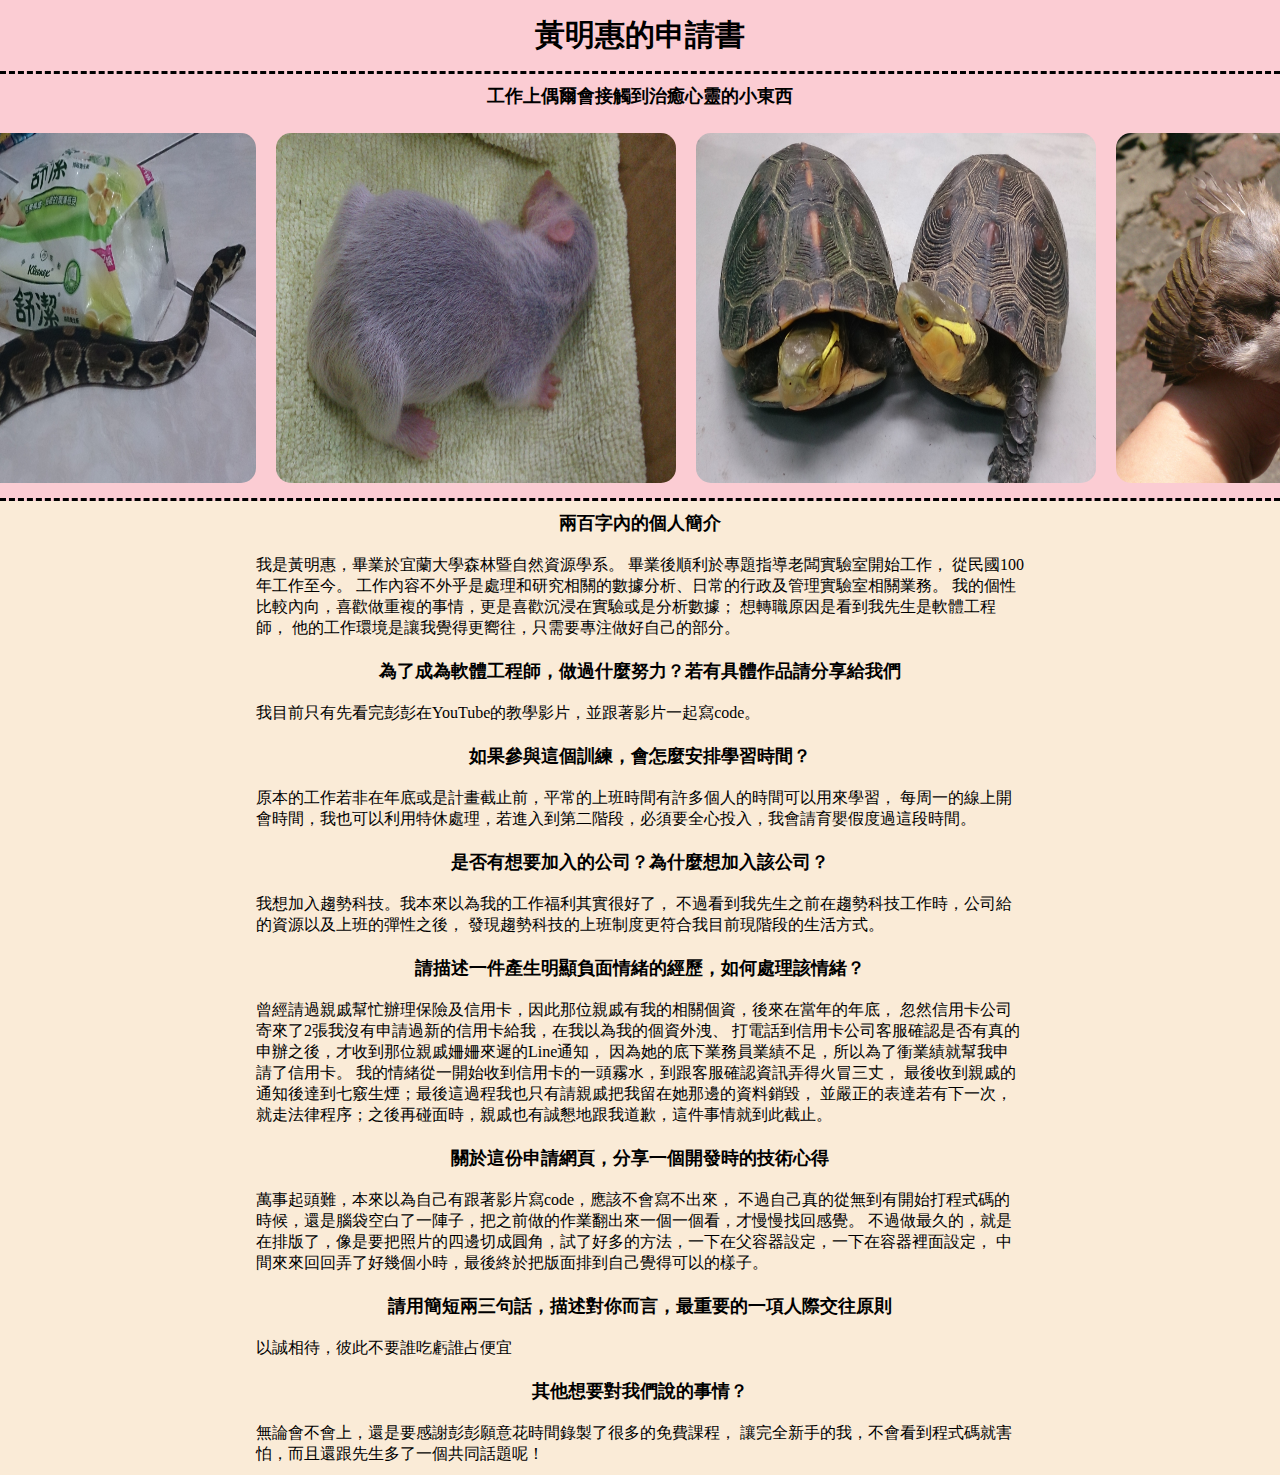
<file: index.html>
<!DOCTYPE html>
<html>
    <head>
        <meta name="viewport" content="width=device-width, initial-scale=1.0" />
        <meta charset="utf-8"/>
        <title>Wehelp 第五屆申請表單</title>
        <link rel="stylesheet" type="text/css" href="homework.css" />
    </head>
    <body class="one">
        <div class="frame">
            <div class="left">黃明惠的申請書</div>
            <div class="mediel1"> 工作上偶爾會接觸到治癒心靈的小東西</div>
            
            <div class="pic" >
               
                
                <img src="DSC_0040_球蟒1.jpg"
                title="這是我的寵物-球蟒" 
                />
                
                 <img src="DSC_0005_鼬獾1.jpg" 
                title="中途救傷的鼬獾寶寶"
                   />

                <img src="DSC_0100_食蛇龜1.jpg" 
                title="實驗對象-食蛇龜"
                />
                
                <img src="DSC_0012_白頭翁1.jpg" 
                title="中途救傷的白頭翁寶寶"
                />
            </div>
        </div>
            <div class="mediel">
 
                <div class="mediel1">
                     <span class="hover">兩百字內的個人簡介</span>
                    </div>
                    <div class="model2">我是黃明惠，畢業於宜蘭大學森林暨自然資源學系。
                        畢業後順利於專題指導老闆實驗室開始工作，
                        從民國100年工作至今。
                        
                        工作內容不外乎是處理和研究相關的數據分析、日常的行政及管理實驗室相關業務。
                        
                        我的個性比較內向，喜歡做重複的事情，更是喜歡沉浸在實驗或是分析數據；
                        
                        想轉職原因是看到我先生是軟體工程師，
                        他的工作環境是讓我覺得更嚮往，只需要專注做好自己的部分。</div>
                        
            
                
                <div class="mediel1">
                    <span class="hover">為了成為軟體工程師，做過什麼努力？若有具體作品請分享給我們
                </div>    
                        <div class="model2">我目前只有先看完彭彭在YouTube的教學影片，並跟著影片一起寫code。</div>
                
                <div class="mediel1">
                    <span class="hover">如果參與這個訓練，會怎麼安排學習時間？</span>
                </div>    
                    <div class="model2">原本的工作若非在年底或是計畫截止前，平常的上班時間有許多個人的時間可以用來學習，
                        
                        每周一的線上開會時間，我也可以利用特休處理，若進入到第二階段，必須要全心投入，我會請育嬰假度過這段時間。</div>
                
                <div class="mediel1">
                    <span class="hover">是否有想要加入的公司？為什麼想加入該公司？</span>
                </div>    
                    <div class="model2">我想加入趨勢科技。我本來以為我的工作福利其實很好了，
                        
                        不過看到我先生之前在趨勢科技工作時，公司給的資源以及上班的彈性之後，
                        
                        發現趨勢科技的上班制度更符合我目前現階段的生活方式。</div>
                
                <div class="mediel1">
                    <span class="hover">請描述一件產生明顯負面情緒的經歷，如何處理該情緒？</span>
                </div>    
                    <div class="model2">曾經請過親戚幫忙辦理保險及信用卡，因此那位親戚有我的相關個資，後來在當年的年底，
                        
                        忽然信用卡公司寄來了2張我沒有申請過新的信用卡給我，在我以為我的個資外洩、
                        
                        打電話到信用卡公司客服確認是否有真的申辦之後，才收到那位親戚姍姍來遲的Line通知，
                        
                        因為她的底下業務員業績不足，所以為了衝業績就幫我申請了信用卡。
                        
                        我的情緒從一開始收到信用卡的一頭霧水，到跟客服確認資訊弄得火冒三丈，
                        
                        最後收到親戚的通知後達到七竅生煙；最後這過程我也只有請親戚把我留在她那邊的資料銷毀，
                        
                        並嚴正的表達若有下一次，就走法律程序；之後再碰面時，親戚也有誠懇地跟我道歉，這件事情就到此截止。
                        </div>
                
                <div class="mediel1">
                    <span class="hover">關於這份申請網頁，分享一個開發時的技術心得</span>
                </div>    
                    <div class="model2">萬事起頭難，本來以為自己有跟著影片寫code，應該不會寫不出來，
                        不過自己真的從無到有開始打程式碼的時候，還是腦袋空白了一陣子，把之前做的作業翻出來一個一個看，才慢慢找回感覺。
                        不過做最久的，就是在排版了，像是要把照片的四邊切成圓角，試了好多的方法，一下在父容器設定，一下在容器裡面設定，
                        中間來來回回弄了好幾個小時，最後終於把版面排到自己覺得可以的樣子。

                    </div>
                
                <div class="mediel1">
                    <span class="hover">請用簡短兩三句話，描述對你而言，最重要的一項人際交往原則</span>
                </div>    
                    <div class="model2">以誠相待，彼此不要誰吃虧誰占便宜</div>
                
                <div class="mediel1">
                    <span class="hover">其他想要對我們說的事情？</span>
                </div>    
                    <div class="model2">無論會不會上，還是要感謝彭彭願意花時間錄製了很多的免費課程，
                        
                        讓完全新手的我，不會看到程式碼就害怕，而且還跟先生多了一個共同話題呢！</div>
                        
                        
                
            </div>
        </div>
            
    
       
    </body>
</html>
</file>
<file: homework.css>
.one {
    margin: 0;
 }
.frame{
    background-color: rgb(251, 204, 211);
}
.left{
    font-size: 30px;
    font-weight: bolder;
    text-align: center;
    padding: 15px;
    border-bottom-style: dashed;
    border-width: 3px;
    
}


.pic{
    display: flex;
    justify-content: center;
    align-items: center;
    padding: 5px;
    border-bottom-style: dashed;
    border-width: 3px;
    

    }
    .pic img{
        border-radius:25px;
        width: 400px;
        height: 350px;
        padding: 10px;
        
    }

.mediel{
    background-color: antiquewhite;
    
    }

.mediel1{
    padding: 10px;
    font-size: 18px;
    font-weight: bold;
    margin: 0 auto;
    text-align: center;
    

}

.hover:hover{
    background-color: rgb(243, 196, 169);
    font-size: 24px;
    
    }
.model2{
    width: 60%;  
    margin: 0 auto; 
    font-size: 16px;
    padding: 10px;
    font-weight: normal;
    text-align: left;
    
    }
    @media (max-width:1250px){  
        .left{
            font-size: 24px;
            font-weight: bold;
            padding: 10px;
            border-width: 2px;
        }
        .pic{
            flex-wrap: wrap;
        }
        .pic img{
            width:300px;
            height: 280px;
            padding: 20px;
        }
        .model2{
            width: 80%;  
            }
        
    }
    @media(max-width:500px){
        .left{
            font-size: 20px;
            font-weight: bold;
            padding: 5px;
            border-width: 2px;
        }
        .pic{
            flex-wrap: wrap;
        }
        .pic img{
            width:300px;
            height: 280px;
            padding: 10px;
            
        }
        .mediel1{
            padding: 5px;
            font-size: 16px;
            font-weight: bold;
        }
        
        .hover:hover{
            background-color: rgb(243, 196, 169);
            font-size: 18px;
            
            }
        .model2{
            width: 80%;  
            font-size: 14px;
            padding: 5px;
            }
    }
</file>
